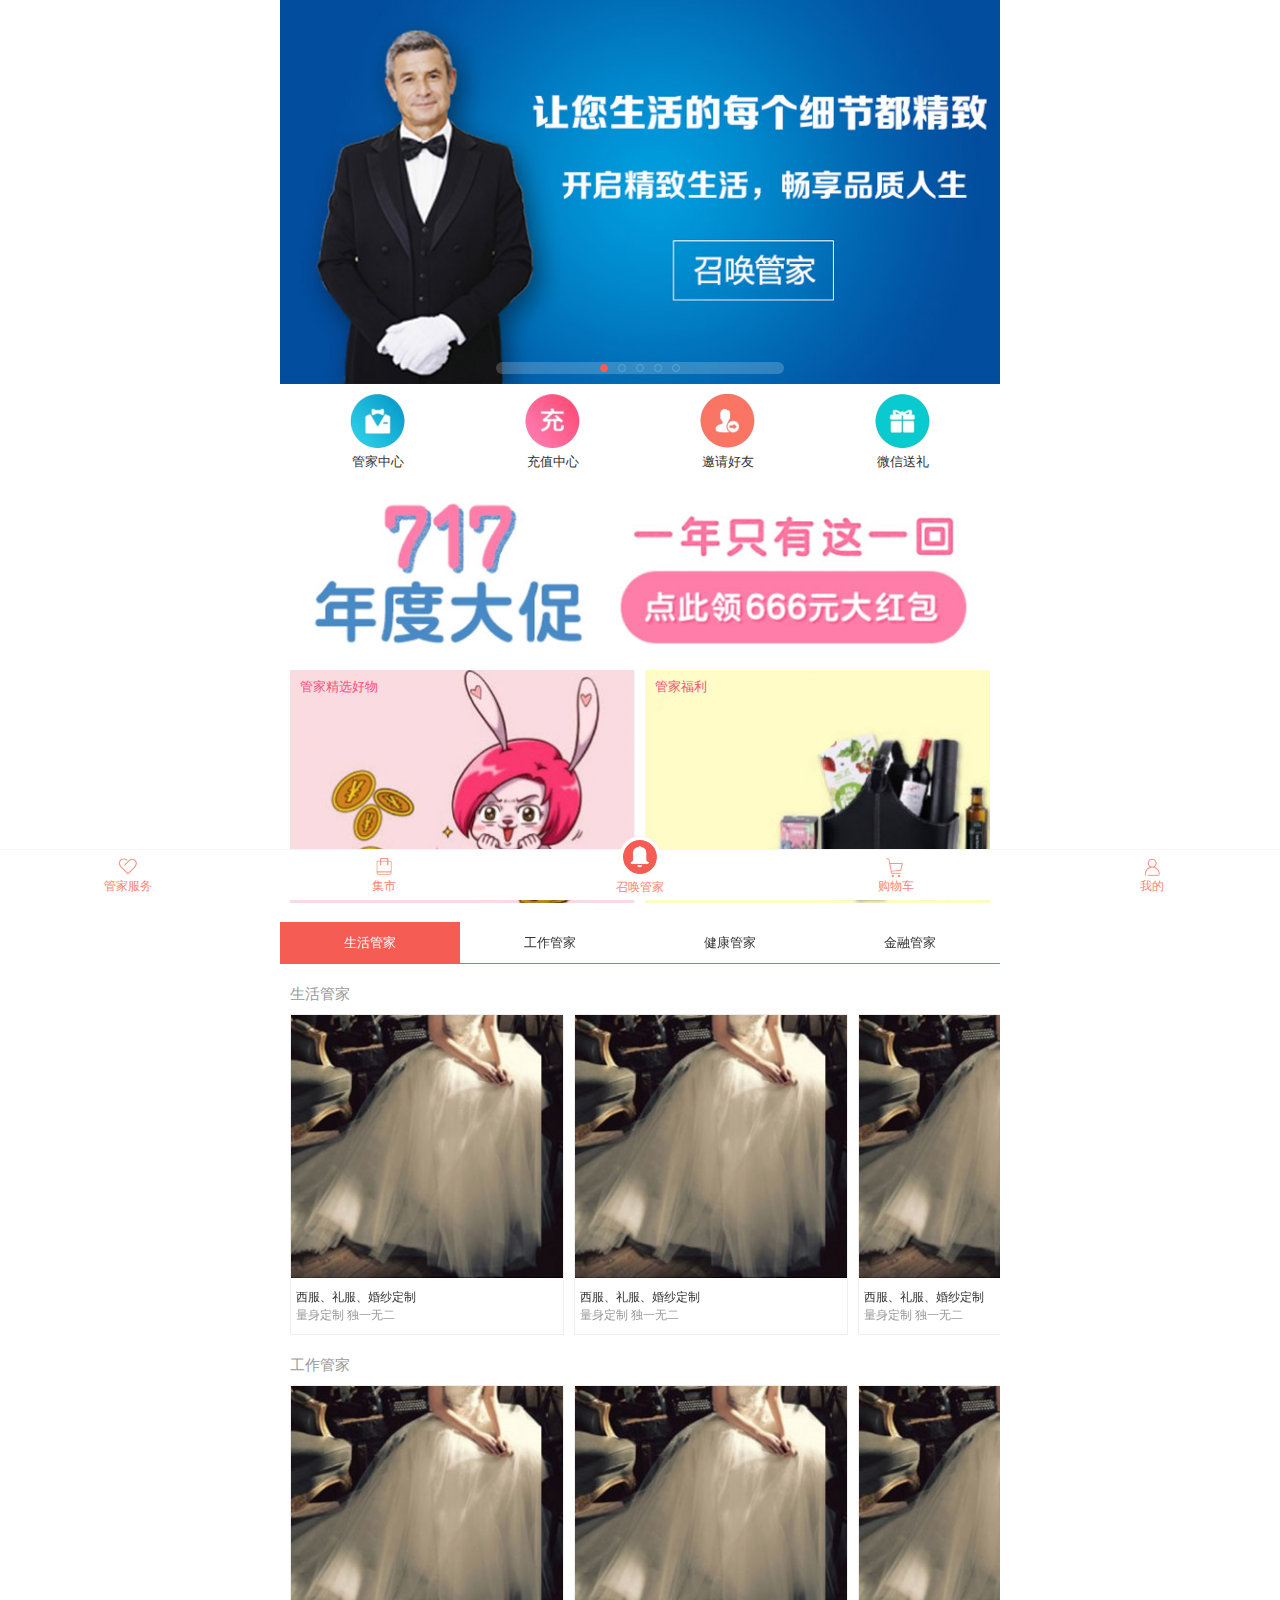
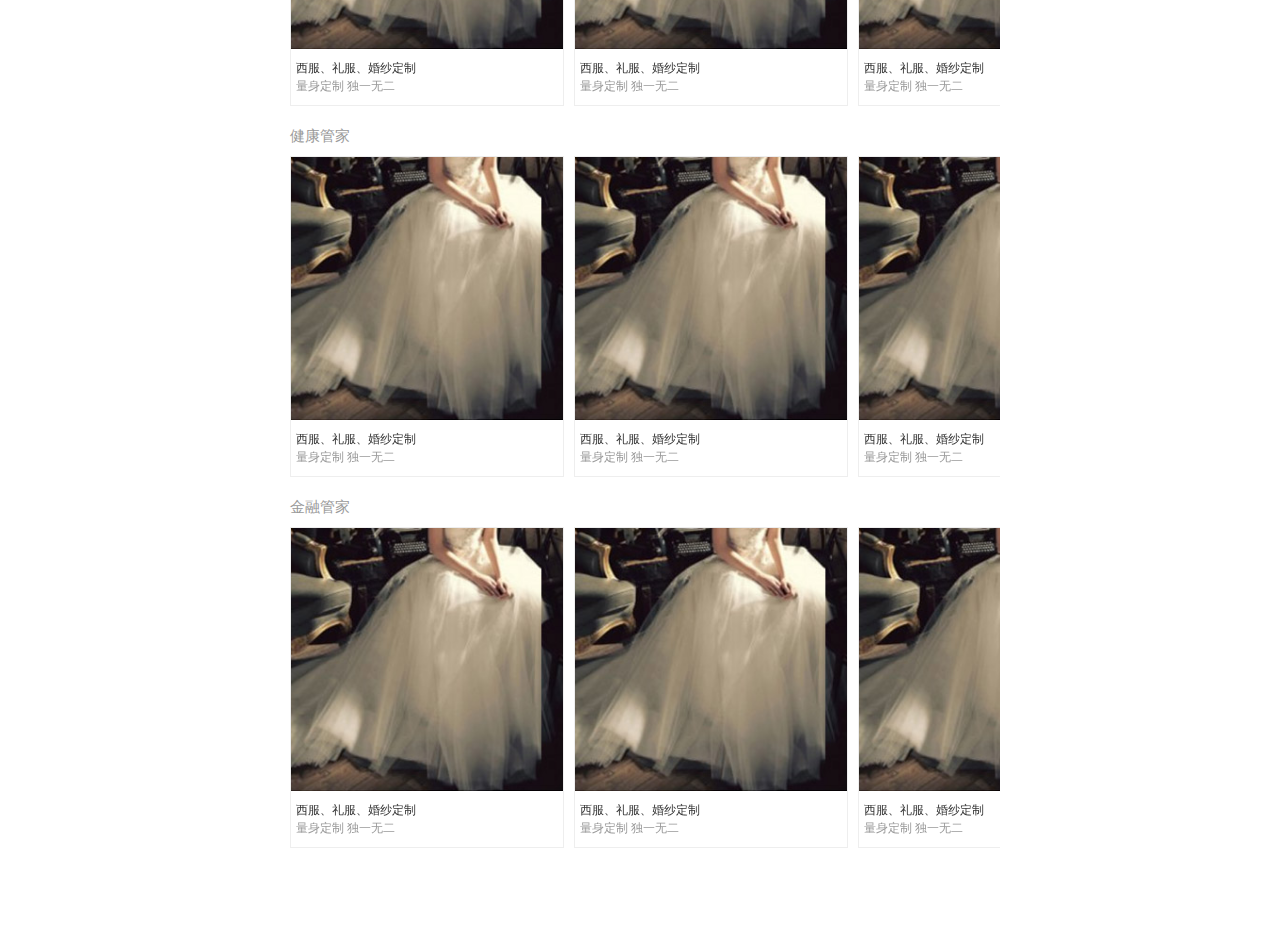
<file: index.html>
<!DOCTYPE html>
<html lang="en">

<head>
    <meta charset="UTF-8">
    <meta name="viewport" content="width=device-width, user-scalable=no, initial-scale=1.0, maximum-scale=1.0, minimum-scale=1.0">
    <title>首页</title>
    <link rel="stylesheet" href="css/swiper.min.css">
    <link rel="stylesheet" href="css/common.css">
    <link rel="stylesheet" href="css/index.css">
</head>

<body>
    <div class="container">
        <div class="swiper-container i-banner">
            <div class="swiper-wrapper">
                <div class="swiper-slide"><a href=""><img src="images/img01.jpg" width="100%" alt=""></a></div>
                <div class="swiper-slide"><a href=""><img src="images/img01.jpg" width="100%" alt=""></a></div>
                <div class="swiper-slide"><a href=""><img src="images/img01.jpg" width="100%" alt=""></a></div>
                <div class="swiper-slide"><a href=""><img src="images/img01.jpg" width="100%" alt=""></a></div>
                <div class="swiper-slide"><a href=""><img src="images/img01.jpg" width="100%" alt=""></a></div>
            </div>
            <!-- Add Pagination -->
            <div class="swiper-pagination"></div>
        </div>
        <div class="i-qEnter">
            <ul>
                <li><a href=""><i class="icon"></i><i class="t">管家中心</i></a></li>
                <li><a href=""><i class="icon"></i><i class="t">充值中心</i></a></li>
                <li><a href=""><i class="icon"></i><i class="t">邀请好友</i></a></li>
                <li><a href=""><i class="icon"></i><i class="t">微信送礼</i></a></li>
            </ul>
        </div>
        <div class="i-linkBan"><a href=""><img src="images/img02.jpg" width="100%" alt=""></a></div>
        <div class="i-linkGoods">
            <ul>
                <li><a href=""><img src="images/img03.jpg" width="100%" alt=""><span class="t">管家精选好物</span></a></li>
                <li><a href=""><img src="images/img04.jpg" width="100%" alt=""><span class="t">管家福利</span></a></li>
            </ul>
        </div>
        <div class="i-tabList">
            <div class="swiper-container tab">
                <div class="swiper-wrapper">
                    <div class="swiper-slide active"><a href="">生活管家</a></div>
                    <div class="swiper-slide"><a href="">工作管家</a></div>
                    <div class="swiper-slide"><a href="">健康管家</a></div>
                    <div class="swiper-slide"><a href="">金融管家</a></div>
                </div>
                <!-- Add Pagination -->
                <!-- <div class="swiper-pagination"></div> -->
            </div>
            <h3>生活管家</h3>
            <div class="swiper-container sh-swiper base">
                <div class="swiper-wrapper">
                    <div class="swiper-slide"><a href=""><img src="images/img05.jpg" width="100%" alt=""><h4>西服、礼服、婚纱定制</h4><p>量身定制 独一无二</p></a></div>
                    <div class="swiper-slide"><a href=""><img src="images/img05.jpg" width="100%" alt=""><h4>西服、礼服、婚纱定制</h4><p>量身定制 独一无二</p></a></div>
                    <div class="swiper-slide"><a href=""><img src="images/img05.jpg" width="100%" alt=""><h4>西服、礼服、婚纱定制</h4><p>量身定制 独一无二</p></a></div>
                    <div class="swiper-slide"><a href=""><img src="images/img05.jpg" width="100%" alt=""><h4>西服、礼服、婚纱定制</h4><p>量身定制 独一无二</p></a></div>
                    <div class="swiper-slide"><a href=""><img src="images/img05.jpg" width="100%" alt=""><h4>西服、礼服、婚纱定制</h4><p>量身定制 独一无二</p></a></div>
                </div>
                <!-- Add Pagination -->
                <!-- <div class="swiper-pagination"></div> -->
            </div>

            <h3>工作管家</h3>
            <div class="swiper-container gz-swiper base">
                <div class="swiper-wrapper">
                    <div class="swiper-slide"><a href=""><img src="images/img05.jpg" width="100%" alt=""><h4>西服、礼服、婚纱定制</h4><p>量身定制 独一无二</p></a></div>
                    <div class="swiper-slide"><a href=""><img src="images/img05.jpg" width="100%" alt=""><h4>西服、礼服、婚纱定制</h4><p>量身定制 独一无二</p></a></div>
                    <div class="swiper-slide"><a href=""><img src="images/img05.jpg" width="100%" alt=""><h4>西服、礼服、婚纱定制</h4><p>量身定制 独一无二</p></a></div>
                    <div class="swiper-slide"><a href=""><img src="images/img05.jpg" width="100%" alt=""><h4>西服、礼服、婚纱定制</h4><p>量身定制 独一无二</p></a></div>
                    <div class="swiper-slide"><a href=""><img src="images/img05.jpg" width="100%" alt=""><h4>西服、礼服、婚纱定制</h4><p>量身定制 独一无二</p></a></div>
                </div>
                <!-- Add Pagination -->
                <!-- <div class="swiper-pagination"></div> -->
            </div>

            <h3>健康管家</h3>
            <div class="swiper-container jk-swiper base">
                <div class="swiper-wrapper">
                    <div class="swiper-slide"><a href=""><img src="images/img05.jpg" width="100%" alt=""><h4>西服、礼服、婚纱定制</h4><p>量身定制 独一无二</p></a></div>
                    <div class="swiper-slide"><a href=""><img src="images/img05.jpg" width="100%" alt=""><h4>西服、礼服、婚纱定制</h4><p>量身定制 独一无二</p></a></div>
                    <div class="swiper-slide"><a href=""><img src="images/img05.jpg" width="100%" alt=""><h4>西服、礼服、婚纱定制</h4><p>量身定制 独一无二</p></a></div>
                    <div class="swiper-slide"><a href=""><img src="images/img05.jpg" width="100%" alt=""><h4>西服、礼服、婚纱定制</h4><p>量身定制 独一无二</p></a></div>
                    <div class="swiper-slide"><a href=""><img src="images/img05.jpg" width="100%" alt=""><h4>西服、礼服、婚纱定制</h4><p>量身定制 独一无二</p></a></div>
                </div>
                <!-- Add Pagination -->
                <!-- <div class="swiper-pagination"></div> -->
            </div>

            <h3>金融管家</h3>
            <div class="swiper-container jr-swiper base">
                <div class="swiper-wrapper">
                    <div class="swiper-slide"><a href=""><img src="images/img05.jpg" width="100%" alt=""><h4>西服、礼服、婚纱定制</h4><p>量身定制 独一无二</p></a></div>
                    <div class="swiper-slide"><a href=""><img src="images/img05.jpg" width="100%" alt=""><h4>西服、礼服、婚纱定制</h4><p>量身定制 独一无二</p></a></div>
                    <div class="swiper-slide"><a href=""><img src="images/img05.jpg" width="100%" alt=""><h4>西服、礼服、婚纱定制</h4><p>量身定制 独一无二</p></a></div>
                    <div class="swiper-slide"><a href=""><img src="images/img05.jpg" width="100%" alt=""><h4>西服、礼服、婚纱定制</h4><p>量身定制 独一无二</p></a></div>
                    <div class="swiper-slide"><a href=""><img src="images/img05.jpg" width="100%" alt=""><h4>西服、礼服、婚纱定制</h4><p>量身定制 独一无二</p></a></div>
                </div>
                <!-- Add Pagination -->
                <!-- <div class="swiper-pagination"></div> -->
            </div>





        </div>
        <div class="main-nav">
            <ul>
                <li class="active"><a href=""><span class="icon"></span><span class="text">管家服务</span></a></li>
                <li class="active"><a href=""><span class="icon"></span><span class="text">集市</span></a></li>
                <li class="calling active"><a href=""><span class="icon"><i></i></span><span class="text">召唤管家</span></a></li>
                <li class="active"><a href=""><span class="icon"></span><span class="text">购物车</span></a></li>
                <li class="active"><a href=""><span class="icon"></span><span class="text">我的</span></a></li>
            </ul>
        </div>
    </div>
    <script type="text/javascript" src="js/jquery-1.11.2.min.js"></script>
    <script type="text/javascript" src="js/swiper.min.js"></script>
    <script type="text/javascript" src="js/index.js"></script>
</body>

</html>
</file>
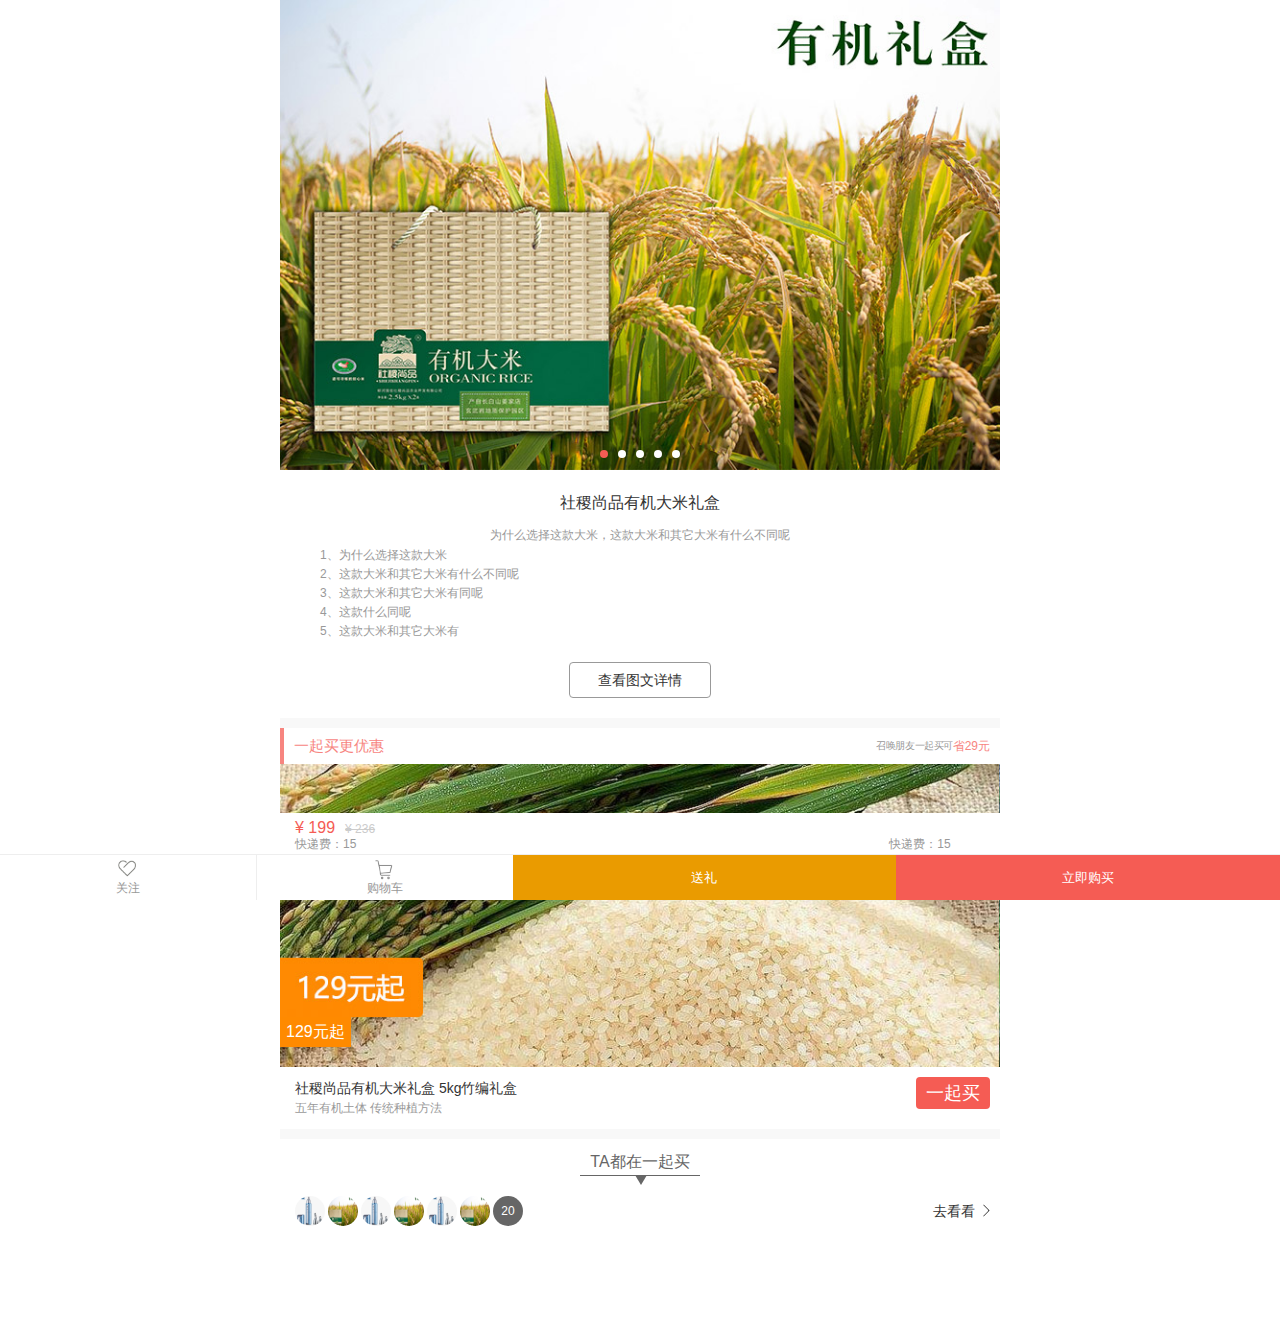
<file: detail.html>
<!DOCTYPE html>
<html lang="en">

<head>
    <meta charset="UTF-8">
    <meta name="viewport" content="width=device-width, user-scalable=no, initial-scale=1.0, maximum-scale=1.0, minimum-scale=1.0">
    <title>详情</title>
    <link rel="stylesheet" href="css/swiper.min.css">
    <link rel="stylesheet" href="css/common.css">
    <link rel="stylesheet" href="css/shop.css">
</head>

<body>
    <div class="container">
        <div class="swiper-container detail-banner">
            <div class="swiper-wrapper">
                <div class="swiper-slide"><a href=""><img src="images/img08.jpg" width="100%" alt=""></a></div>
                <div class="swiper-slide"><a href=""><img src="images/img08.jpg" width="100%" alt=""></a></div>
                <div class="swiper-slide"><a href=""><img src="images/img08.jpg" width="100%" alt=""></a></div>
                <div class="swiper-slide"><a href=""><img src="images/img08.jpg" width="100%" alt=""></a></div>
                <div class="swiper-slide"><a href=""><img src="images/img08.jpg" width="100%" alt=""></a></div>
            </div>
            <!-- Add Pagination -->
            <div class="swiper-pagination"></div>
        </div>
        <div class="detail-baseInfo">
            <h3>社稷尚品有机大米礼盒</h3>
            <p class="tc">为什么选择这款大米，这款大米和其它大米有什么不同呢</p>
            <p>1、为什么选择这款大米</p>
            <p>2、这款大米和其它大米有什么不同呢</p>
            <p>3、这款大米和其它大米有同呢</p>
            <p>4、这款什么同呢</p>
            <p>5、这款大米和其它大米有</p>
            <a href="" class="btn-more">查看图文详情</a>
        </div>
        <div class="detail-recommend">
            <h3><span class="right"><i>召唤朋友一起买可</i><i>省29元</i></span><span class="t">一起买更优惠</span></h3>
            <a href="">
                <span class="img"><img src="images/img09.jpg" width="100%" alt=""><i class="price">129元起</i></span>
                <span class="btn">一起买</span>
                <h4>社稷尚品有机大米礼盒 5kg竹编礼盒</h4>
                <p>五年有机土体 传统种植方法</p>
                
            </a>

        </div>
        <div class="detail-other">
            <h3><span>TA都在一起买</span></h3>
            <p class="img">
            <img src="images/img07.jpg" width="30" height="30" alt="">
            <img src="images/img08.jpg" width="30" height="30" alt="">
            <img src="images/img07.jpg" width="30" height="30" alt="">
            <img src="images/img08.jpg" width="30" height="30" alt="">
            <img src="images/img07.jpg" width="30" height="30" alt="">
            <img src="images/img08.jpg" width="30" height="30" alt="">
            <span class="num">20</span>
            <a href="">去看看<i class="icon-next"></i></a>
            </p>
        </div>
        <div class="detail-price">
            <ul>
                <li>
                    <p class="price"><span>¥ 199</span><del>¥ 236</del></p>
                    <p class="sm">快递费：15</p>
                </li>
                <li><p class="sm xl">快递费：15</p></li>
                <li>
                    <div class="btn-addCart">
                        <i class="icon"></i>
                        <p class="sm">加入购物车</p>
                    </div>
                    
                </li>
            </ul>
        </div>
        <div class="bottom-menu">
            <ul>
                <li>
                    <span class="btn-focus">
                    <i class="icon"></i>关注</span>
                </li>
                <li>
                    <span class="btn-cart">
                    <i class="icon"></i> 购物车 </span>
                </li>
                <li>
                    <span class="btn-sl"> 送礼 </span>
                </li>
                <li>
                    <span class="btn-buy">立即购买</span>
                </li>
            </ul>
        </div>
    </div>
    <script type="text/javascript" src="js/jquery-1.11.2.min.js"></script>
    <script type="text/javascript" src="js/swiper.min.js"></script>
    <script type="text/javascript" src="js/detail.js"></script>
</body>

</html>
</file>
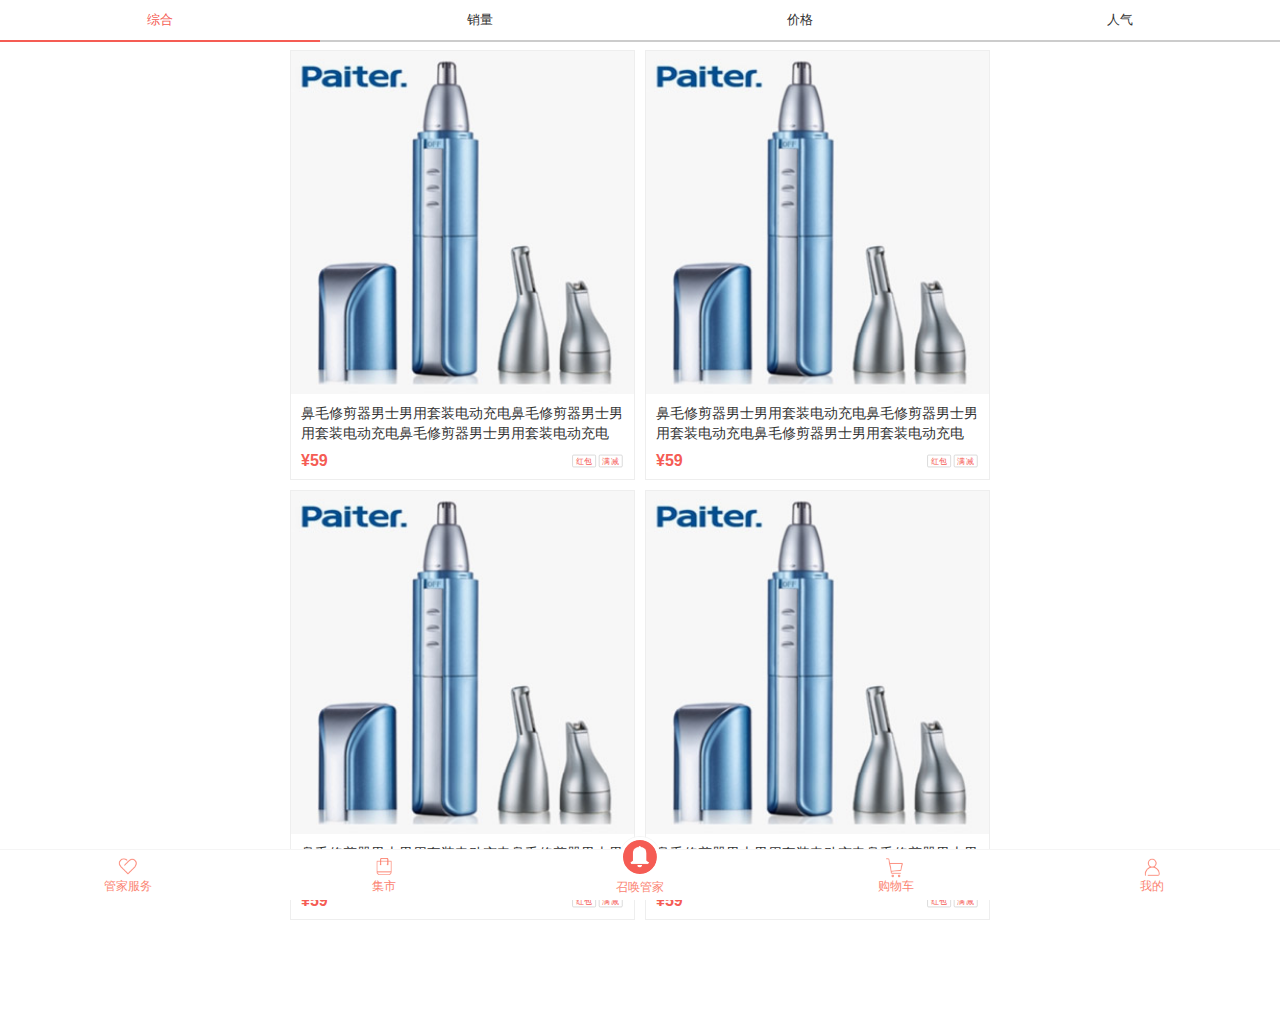
<file: list.html>
<!DOCTYPE html>
<html lang="en">

<head>
    <meta charset="UTF-8">
    <meta name="viewport" content="width=device-width, user-scalable=no, initial-scale=1.0, maximum-scale=1.0, minimum-scale=1.0">
    <title>商品列表</title>
    <link rel="stylesheet" href="css/swiper.min.css">
    <link rel="stylesheet" href="css/common.css">
    <link rel="stylesheet" href="css/shop.css">
</head>

<body>
    <div class="container container-fixed">
        <div class=" s-listTab">
            <ul>
                <li class=" active"><a href="">综合</a></li>
                <li class=""><a href="">销量</a></li>
                <li class=""><a href="">价格</a></li>
                <li class=""><a href="">人气</a></li>
            </ul>
        </div>
        <div class="s-listAll">
            <ul class="clearFix">
                <li>
                    <a href=""><img src="images/img07.jpg" width="100%" alt="">
                            <h4>鼻毛修剪器男士男用套装电动充电鼻毛修剪器男士男用套装电动充电鼻毛修剪器男士男用套装电动充电</h4>
                            <p class="price">¥59</p>
                            <p class="tag"><i>红包</i><i>满减</i></p>
                        </a>
                </li>
                <li>
                    <a href=""><img src="images/img07.jpg" width="100%" alt="">
                            <h4>鼻毛修剪器男士男用套装电动充电鼻毛修剪器男士男用套装电动充电鼻毛修剪器男士男用套装电动充电</h4>
                            <p class="price">¥59</p>
                            <p class="tag"><i>红包</i><i>满减</i></p>
                        </a>
                </li>
                <li>
                    <a href=""><img src="images/img07.jpg" width="100%" alt="">
                            <h4>鼻毛修剪器男士男用套装电动充电鼻毛修剪器男士男用套装电动充电鼻毛修剪器男士男用套装电动充电</h4>
                            <p class="price">¥59</p>
                            <p class="tag"><i>红包</i><i>满减</i></p>
                        </a>
                </li>
                <li>
                    <a href=""><img src="images/img07.jpg" width="100%" alt="">
                            <h4>鼻毛修剪器男士男用套装电动充电鼻毛修剪器男士男用套装电动充电鼻毛修剪器男士男用套装电动充电</h4>
                            <p class="price">¥59</p>
                            <p class="tag"><i>红包</i><i>满减</i></p>
                        </a>
                </li>
            </ul>
        </div>
        <div class="main-nav">
            <ul>
                <li class="active"><a href=""><span class="icon"></span><span class="text">管家服务</span></a></li>
                <li class="active"><a href=""><span class="icon"></span><span class="text">集市</span></a></li>
                <li class="calling active"><a href=""><span class="icon"><i></i></span><span class="text">召唤管家</span></a></li>
                <li class="active"><a href=""><span class="icon"></span><span class="text">购物车</span></a></li>
                <li class="active"><a href=""><span class="icon"></span><span class="text">我的</span></a></li>
            </ul>
        </div>
    </div>
    <script type="text/javascript" src="js/jquery-1.11.2.min.js"></script>
    <script type="text/javascript" src="js/swiper.min.js"></script>
    <script type="text/javascript" src="js/shop.js"></script>
</body>

</html>
</file>
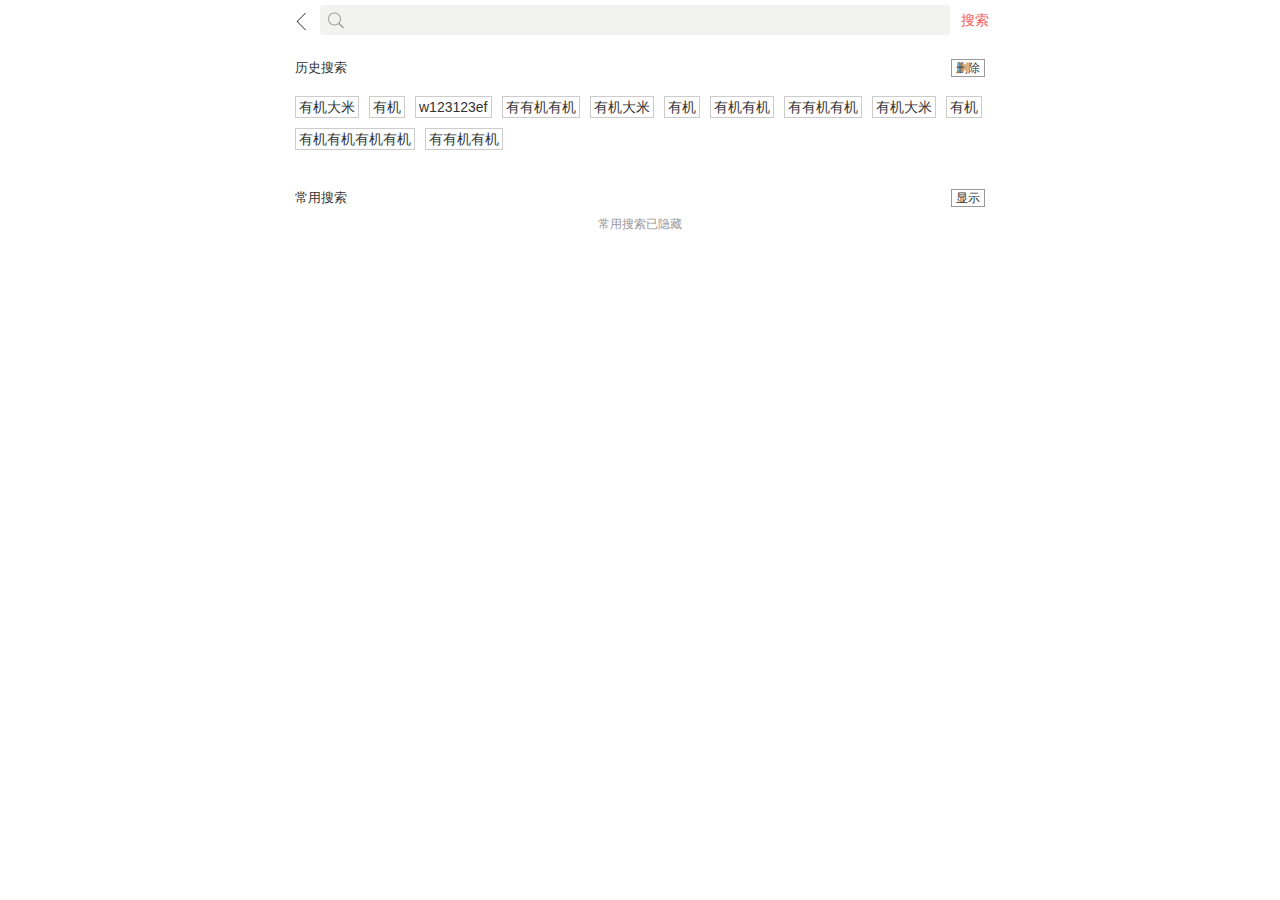
<file: search.html>
<!DOCTYPE html>
<html lang="en">

<head>
    <meta charset="UTF-8">
    <meta name="viewport" content="width=device-width, user-scalable=no, initial-scale=1.0, maximum-scale=1.0, minimum-scale=1.0">
    <title>商城</title>
    <link rel="stylesheet" href="css/swiper.min.css">
    <link rel="stylesheet" href="css/common.css">
    <link rel="stylesheet" href="css/shop.css">
</head>

<body>
    <div class="container">
        <div class="search-header">
            <a href="" class="btn-return icon-back"></a>
            <form action="">
                <i class="icon"></i>
                <input type="search" name="" id="">
                <input type="submit" value="搜索">
            </form>
        </div>
        <div class="search-history">
            <h3>历史搜索</h3>
            <span class="btn-del">删除</span>
            <ul class="list">
                <li>有机大米</li>
                <li>有机</li>
                <li>w123123ef</li>
                <li>有有机有机</li>
                <li>有机大米</li>
                <li>有机</li>
                <li>有机有机</li>
                <li>有有机有机</li>
                <li>有机大米</li>
                <li>有机</li>
                <li>有机有机有机有机</li>
                <li>有有机有机</li>
            </ul>
            <p class="tip">暂无搜索历史</p>
        </div>
        <div class="search-recommend">
            <h3>常用搜索</h3>
            <span class="btn-ctrl hide">显示</span>
            <ul class="list">
                <li>有机大米</li>
                <li>有机</li>
                <li>w123123ef</li>
                <li>有有机有机</li>
                <li>有机大米</li>
                <li>有机</li>
                <li>有机有机</li>
                <li>有有机有机</li>
                <li>有机大米</li>
                <li>有机</li>
                <li>有机有机有机有机</li>
                <li>有有机有机</li>
            </ul>
            <p class="tip">常用搜索已隐藏</p>
        </div>
    </div>
    <script type="text/javascript" src="js/jquery-1.11.2.min.js"></script>
    <script type="text/javascript" src="js/swiper.min.js"></script>
    <script type="text/javascript" src="js/search.js"></script>
</body>

</html>
</file>
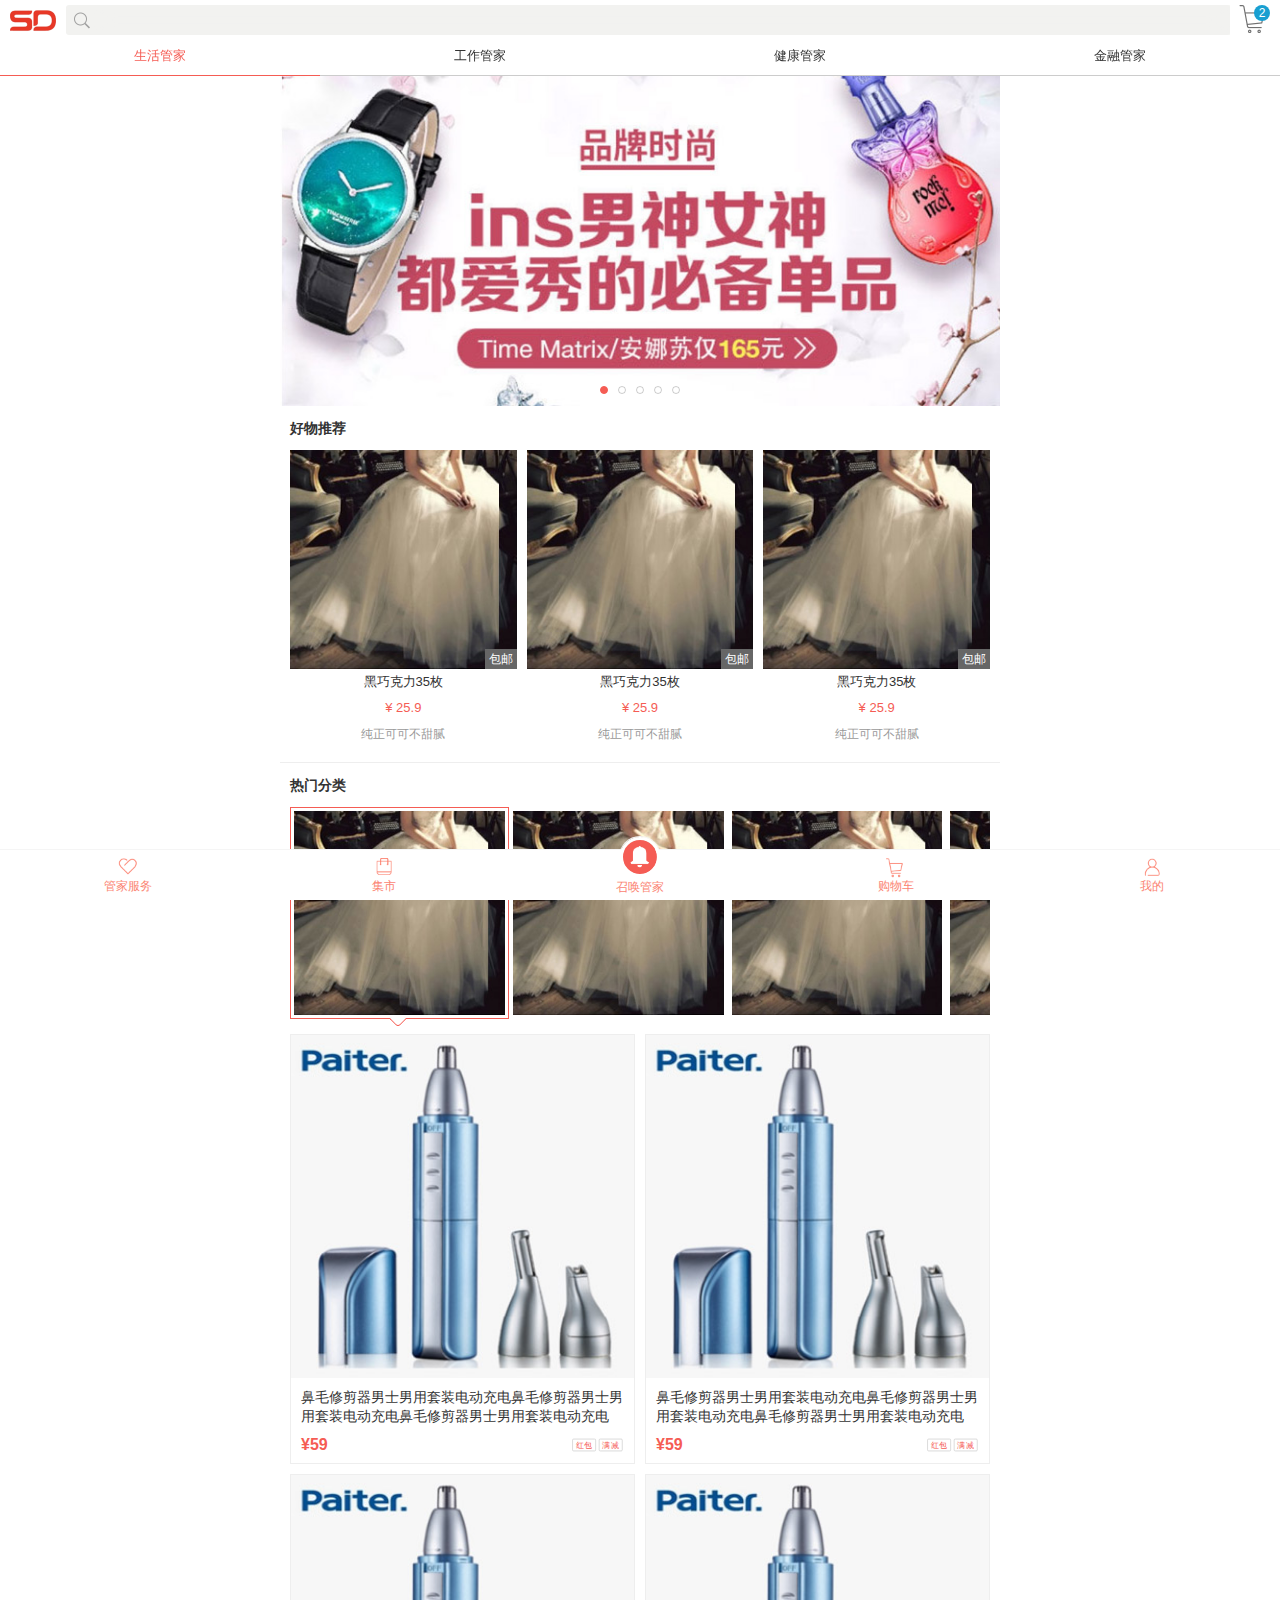
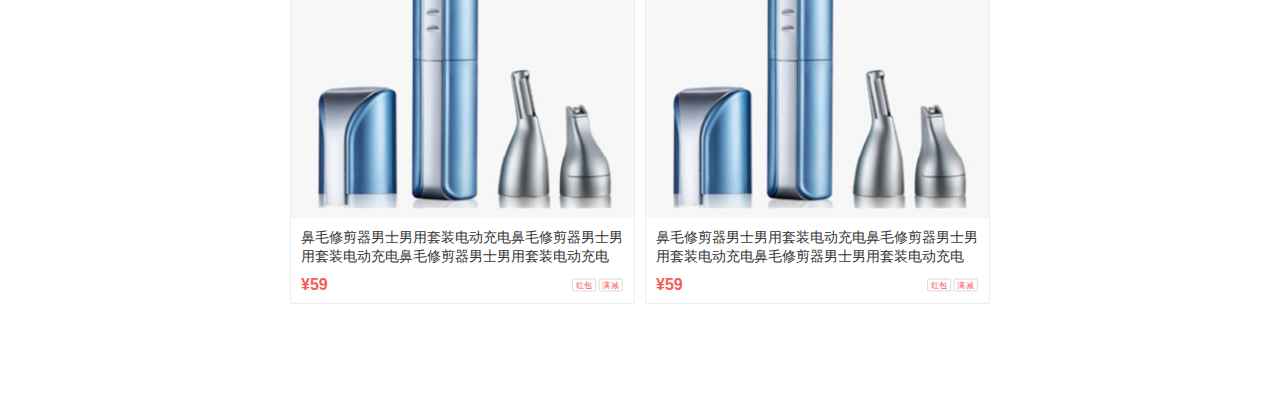
<file: shop.html>
<!DOCTYPE html>
<html lang="en">

<head>
    <meta charset="UTF-8">
    <meta name="viewport" content="width=device-width, user-scalable=no, initial-scale=1.0, maximum-scale=1.0, minimum-scale=1.0">
    <title>商城</title>
    <link rel="stylesheet" href="css/swiper.min.css">
    <link rel="stylesheet" href="css/common.css">
    <link rel="stylesheet" href="css/shop.css">
</head>

<body>
    <div class="container container-shop">
        <div class="header-search">
            <a href="" class="cart"><i class="num">2</i></a>
            <a href="" class="logo"></a>
            <form action="">
                <i class="icon"></i>
                <input type="search" disabled="disabled" name="" id="">
            </form>

        </div>
        <div class="swiper-container shop-tab">
            <div class="swiper-wrapper">
                <div class="swiper-slide active"><a href="">生活管家</a></div>
                <div class="swiper-slide"><a href="">工作管家</a></div>
                <div class="swiper-slide"><a href="">健康管家</a></div>
                <div class="swiper-slide"><a href="">金融管家</a></div>
            </div>
            <!-- Add Pagination -->
            <!-- <div class="swiper-pagination"></div> -->
        </div>
        <div class="swiper-container shop-banner">
            <div class="swiper-wrapper">
                <div class="swiper-slide"><a href=""><img src="images/img06.jpg" width="100%" alt=""></a></div>
                <div class="swiper-slide"><a href=""><img src="images/img06.jpg" width="100%" alt=""></a></div>
                <div class="swiper-slide"><a href=""><img src="images/img06.jpg" width="100%" alt=""></a></div>
                <div class="swiper-slide"><a href=""><img src="images/img06.jpg" width="100%" alt=""></a></div>
                <div class="swiper-slide"><a href=""><img src="images/img06.jpg" width="100%" alt=""></a></div>
            </div>
            <!-- Add Pagination -->
            <div class="swiper-pagination"></div>
        </div>
        <div class="shop-goodRmd">
            <h3 class="shop-title">好物推荐</h3>
            <ul>
                <li><a href="">
                <span class="img"><img src="images/img05.jpg" width="100%" alt=""><i class="tag">包邮</i></span>
                <h4>黑巧克力35枚</h4><p class="price">¥ 25.9</p><p class="des">纯正可可不甜腻</p></a></li>
                <li><a href="">
                <span class="img"><img src="images/img05.jpg" width="100%" alt=""><i class="tag">包邮</i></span>
                <h4>黑巧克力35枚</h4><p class="price">¥ 25.9</p><p class="des">纯正可可不甜腻</p></a></li>
                <li><a href="">
                <span class="img"><img src="images/img05.jpg" width="100%" alt=""><i class="tag">包邮</i></span>
                <h4>黑巧克力35枚</h4><p class="price">¥ 25.9</p><p class="des">纯正可可不甜腻</p></a></li>
            </ul>
        </div>
        <div class="shop-typeList">
            <h3 class="shop-title">热门分类</h3>
            <div class="swiper-container tab">
                <div class="swiper-wrapper">
                    <div class="swiper-slide active"><a href=""><img src="images/img05.jpg" width="100%" alt=""></a></div>
                    <div class="swiper-slide"><a href=""><img src="images/img05.jpg" width="100%" alt=""></a></div>
                    <div class="swiper-slide"><a href=""><img src="images/img05.jpg" width="100%" alt=""></a></div>
                    <div class="swiper-slide"><a href=""><img src="images/img05.jpg" width="100%" alt=""></a></div>
                    <div class="swiper-slide"><a href=""><img src="images/img05.jpg" width="100%" alt=""></a></div>
                </div>
                <!-- Add Pagination -->
                <!-- <div class="swiper-pagination"></div> -->
            </div>
            <div class="list">
                <ul class="clearFix">
                    <li>
                        <a href=""><img src="images/img07.jpg" width="100%" alt="">
                            <h4>鼻毛修剪器男士男用套装电动充电鼻毛修剪器男士男用套装电动充电鼻毛修剪器男士男用套装电动充电</h4>
                            <p class="price">¥59</p>
                            <p class="tag"><i>红包</i><i>满减</i></p>
                        </a>
                    </li>
                    <li>
                        <a href=""><img src="images/img07.jpg" width="100%" alt="">
                            <h4>鼻毛修剪器男士男用套装电动充电鼻毛修剪器男士男用套装电动充电鼻毛修剪器男士男用套装电动充电</h4>
                            <p class="price">¥59</p>
                            <p class="tag"><i>红包</i><i>满减</i></p>
                        </a>
                    </li>
                    <li>
                        <a href=""><img src="images/img07.jpg" width="100%" alt="">
                            <h4>鼻毛修剪器男士男用套装电动充电鼻毛修剪器男士男用套装电动充电鼻毛修剪器男士男用套装电动充电</h4>
                            <p class="price">¥59</p>
                            <p class="tag"><i>红包</i><i>满减</i></p>
                        </a>
                    </li>
                    <li>
                        <a href=""><img src="images/img07.jpg" width="100%" alt="">
                            <h4>鼻毛修剪器男士男用套装电动充电鼻毛修剪器男士男用套装电动充电鼻毛修剪器男士男用套装电动充电</h4>
                            <p class="price">¥59</p>
                            <p class="tag"><i>红包</i><i>满减</i></p>
                        </a>
                    </li>
                </ul>
            </div>
        </div>
        <div class="main-nav">
            <ul>
                <li class="active"><a href=""><span class="icon"></span><span class="text">管家服务</span></a></li>
                <li class="active"><a href=""><span class="icon"></span><span class="text">集市</span></a></li>
                <li class="calling active"><a href=""><span class="icon"><i></i></span><span class="text">召唤管家</span></a></li>
                <li class="active"><a href=""><span class="icon"></span><span class="text">购物车</span></a></li>
                <li class="active"><a href=""><span class="icon"></span><span class="text">我的</span></a></li>
            </ul>
        </div>
    </div>
    <script type="text/javascript" src="js/jquery-1.11.2.min.js"></script>
    <script type="text/javascript" src="js/swiper.min.js"></script>
    <script type="text/javascript" src="js/shop.js"></script>
</body>

</html>
</file>
<file: css/shop.css>
.container-shop{padding-top: 76px;}
.container-shop .header-search{background: #fff;position: fixed;z-index: 10;top: 0;left: 0;right: 0;}
.container-shop .shop-tab{background: #fff;position: fixed;z-index: 10;top: 36px;left: 0;right: 0;}

.shop-banner img{display: block;}
.shop-banner .swiper-pagination{line-height: 0;padding: 2px 0;}
.shop-banner .swiper-pagination-bullet{background: none;border: 1px solid #000;width: 8px;height: 8px;-webkit-box-sizing: border-box; -moz-box-sizing: border-box; box-sizing: border-box;}
.shop-banner .swiper-pagination-bullet-active{background: #f55c54;border-color: #f55c54;}

.shop-tab{text-align: center;height: 40px;}
.shop-tab .swiper-wrapper{border-bottom: 1px solid #ccc;height: 39px;}
.shop-tab .swiper-slide{height: 39px;}
.shop-tab .swiper-slide a{display: block;line-height: 39px;}
.shop-tab .swiper-slide.active{border-bottom:1px solid #f55c54;}
.shop-tab .swiper-slide.active a{color: #f55c54;}

.shop-title{font-size: 14px;line-height:1em;padding: 15px 0;}
.shop-goodRmd{padding: 0 10px 15px;border-bottom: 1px solid #eee;}
.shop-goodRmd ul{margin: 0 -5px;display: -webkit-flex; display: -moz-flex; display: -ms-flex; display: -o-flex; display: flex;}
.shop-goodRmd li{-webkit-flex:1;flex:1;text-align: center;}
.shop-goodRmd li a{display: block;padding:0 5px;}
.shop-goodRmd li h4{font-size: 13px;font-weight: normal;overflow: hidden;white-space: nowrap;-ms-text-overflow: ellipsis; text-overflow: ellipsis;}
.shop-goodRmd li .price{color: #f55c54;}
.shop-goodRmd li .des{font-size: 12px;color: #999;overflow: hidden;white-space: nowrap;-ms-text-overflow: ellipsis; text-overflow: ellipsis;}
.shop-goodRmd li .img{display: block;position: relative;}
.shop-goodRmd li img{display: block;}
.shop-goodRmd li .tag{position: absolute;right: 0;bottom: 0;font-size: 12px;line-height: 1em;color: #fff;background: #666;padding: 4px;font-style: normal}

.shop-typeList{padding: 0 10px;}
.shop-typeList .tab{padding-bottom: 10px;}
.shop-typeList .tab .swiper-slide img{display: block;position: relative;z-index: 2;}
.shop-typeList .tab .swiper-slide a{display: block;padding: 3px;border: 1px solid #fff;-webkit-box-sizing: border-box; -moz-box-sizing: border-box; box-sizing: border-box;}
.shop-typeList .tab .swiper-slide a:after{content: '';position: absolute;z-index: 1;left: 50%;bottom: 0;margin: 0 0 -6px -7px;width: 12px;height: 12px;border-radius: 4px;border-bottom-left-radius: 0;border-top-right-radius: 0;border: 1px solid #fff;border-left: none;border-top: none;background: #fff;-webkit-transform: rotate(45deg); -ms-transform: rotate(45deg); -o-transform: rotate(45deg); transform: rotate(45deg);-webkit-box-sizing: border-box; -moz-box-sizing: border-box; box-sizing: border-box;}
.shop-typeList .tab .swiper-slide.active a,
.shop-typeList .tab .swiper-slide.active a:after {border-color: #f55c54;}

.shop-typeList .list ul{margin: 0 -5px;}
.shop-typeList .list li{width: 50%;float: left;padding: 5px;-webkit-box-sizing: border-box; -moz-box-sizing: border-box; box-sizing: border-box;}
.shop-typeList .list li a{display: block;border: 1px solid #eee;padding-bottom: 10px;}
.shop-typeList .list li img{display: block;margin-bottom: 10px;}
.shop-typeList .list li h4{margin-bottom: 10px;font-size: 14px;font-weight: normal;padding:0 10px;line-height: 1.4em;overflow: hidden;text-overflow: ellipsis;display: -webkit-box;-webkit-line-clamp: 2;-webkit-box-orient: vertical}
.shop-typeList .list li .price{padding: 0 10px;color: #f55c54;font-weight: bold;font-size: 16px;line-height: 1em;}
.shop-typeList .list li .tag{font-size: 12px;line-height: 1em;float: right;margin-top: -17px;-webkit-transform: scale(.7); -ms-transform: scale(.7); -o-transform: scale(.7); transform: scale(.7);}
.shop-typeList .list li .tag i{font-style: normal;display: inline-block;margin-left: 4px;vertical-align: middle;border: 1px solid #ccc;color: #f55c54;border-radius: 2px;padding:2px 4px;}

.s-listTab{position: fixed;background: #fff;z-index: 10;top: 0;left: 0;right: 0;text-align: center;border-bottom: 2px solid #ccc;height: 40px;}
.s-listTab ul{display: -webkit-flex; display: -moz-flex; display: -ms-flex; display: -o-flex; display: flex;}
.s-listTab li{-webkit-flex:1;flex:1;}
.s-listTab li a{display: block;line-height: 40px;}
.s-listTab li.active{border-bottom:2px solid #f55c54;}
.s-listTab li.active a{color: #f55c54;}
.s-listAll{padding: 5px 10px 0;}
.s-listAll ul{margin: 0 -5px;}
.s-listAll li{width: 50%;float: left;padding: 5px;-webkit-box-sizing: border-box; -moz-box-sizing: border-box; box-sizing: border-box;}
.s-listAll li a{display: block;border: 1px solid #eee;padding-bottom: 10px;}
.s-listAll li img{display: block;margin-bottom: 10px;}
.s-listAll li h4{margin-bottom: 10px;font-size: 14px;font-weight: normal;padding:0 10px;line-height: 1.4em;overflow: hidden;text-overflow: ellipsis;display: -webkit-box;-webkit-line-clamp: 2;-webkit-box-orient: vertical}
.s-listAll li .price{padding: 0 10px;color: #f55c54;font-weight: bold;font-size: 16px;line-height: 1em;}
.s-listAll li .tag{font-size: 12px;line-height: 1em;float: right;margin-top: -17px;-webkit-transform: scale(.7); -ms-transform: scale(.7); -o-transform: scale(.7); transform: scale(.7);}
.s-listAll li .tag i{font-style: normal;display: inline-block;margin-left: 4px;vertical-align: middle;border: 1px solid #ccc;color: #f55c54;border-radius: 2px;padding:2px 4px;}

.search-history{padding: 0 15px;margin-bottom: 30px;}
.search-history h3{font-weight: normal;font-size: 13px;}
.search-history .btn-del{float: right;font-size: 12px;line-height: 1em;padding: 2px 4px;border: 1px solid #999;margin-top: -22px;}
.search-history .list{font-size: 0;line-height: 0;margin: 0 -5px;padding-top: 10px;}
.search-history .list li{display: inline-block;margin:5px;font-size: 12px;border: 1px solid #ccc;font-size: 14px;line-height: 1em;padding: 3px;}
.search-history .tip{display: none;font-size: 12px;color: #999;text-align: center;}


.search-recommend{padding: 0 15px;margin-bottom: 30px;}
.search-recommend h3{font-weight: normal;font-size: 13px;}
.search-recommend .btn-ctrl{float: right;font-size: 12px;line-height: 1em;padding: 2px 4px;border: 1px solid #999;margin-top: -22px;}
.search-recommend .list{display: none;font-size: 0;line-height: 0;margin: 0 -5px;padding-top: 10px;}
.search-recommend .list li{display: inline-block;margin:5px;font-size: 12px;border: 1px solid #ccc;font-size: 14px;line-height: 1em;padding: 3px;}
.search-recommend .tip{font-size: 12px;color: #999;text-align: center;}


.detail-banner img{display: block;}
.detail-banner .swiper-pagination{line-height: 0;width: 40%;left: 50%;margin-left: -20%;border-radius: 10px;padding: 2px 0;}
.detail-banner .swiper-pagination-bullet{background: #fff;opacity: 1;width: 8px;height: 8px;-webkit-box-sizing: border-box; -moz-box-sizing: border-box; box-sizing: border-box;}
.detail-banner .swiper-pagination-bullet-active{background: #f55c54;border-color: #f55c54;}
.detail-baseInfo{text-align: center;padding: 20px 40px;border-bottom: 10px solid #f8f8f8;}
.detail-baseInfo h3{font-size: 16px;font-weight: normal;margin-bottom: 10px;}
.detail-baseInfo p{font-size: 12px;color: #999;line-height: 1.6em;text-align: left;}
.detail-baseInfo .tc{text-align: center;}
.detail-baseInfo .btn-more{border: 1px solid #999;border-radius: 4px;font-size: 14px;line-height: 1em;padding: 10px;width: 120px;text-align: center;display: block;margin: 20px auto 0;}
.detail-recommend {border-bottom: 10px solid #f8f8f8;padding-bottom: 10px;}
.detail-recommend h3{font-weight: normal;font-style: normal;font-size: 15px;line-height: 36px;color: #f7857f;}
.detail-recommend h3 i{font-style: normal;}
.detail-recommend h3 .right{float: right;padding-right: 10px;color: #f7857f;font-size: 12px;}
.detail-recommend h3 .right i:first-child{-webkit-transform-origin: right center;
-moz-transform-origin: right center;
-ms-transform-origin: right center;
-o-transform-origin: right center;
transform-origin: right center;display: inline-block;color: #999;-webkit-transform: scale(.8);
-ms-transform: scale(.8);
-o-transform: scale(.8);
transform: scale(.8);}
.detail-recommend h3 .t{display: block;border-left: 4px solid #f7857f;padding-left: 10px;}
.detail-recommend .img img{display: block;}
.detail-recommend .img{position: relative;display: block;margin-bottom: 10px;}
.detail-recommend .price{position: absolute;left: 0;bottom:20px;white-space: nowrap;background: #ff8a00;color: #fff;font-style: normal;font-size: 16px;padding: 2px 6px;}
.detail-recommend h4{font-size: 14px;font-weight: normal;padding: 0 15px;line-height: 1.6em;}
.detail-recommend h4 + p{padding: 0 15px;font-size: 12px;color: #999;line-height: 1.6em;}
.detail-recommend .btn{background: #f55c54;color: #fff;border-radius: 4px;font-size: 18px;line-height: 1.8em;padding: 0 10px;float: right;margin-right: 10px;}
.detail-other {padding: 10px 15px;}
.detail-other h3{text-align: center;font-weight: normal;font-size: 16px;color: #666;margin-bottom: 20px;}
.detail-other h3 span{display: inline-block;border-bottom: 1px solid #666;position: relative;padding: 0 10px;}
.detail-other h3 span:after{content: '';position: absolute;left: 50%;bottom: 0;margin:0 0 -10px -5px;border: 10px solid #666;border-left: 6px solid transparent;border-right: 6px solid transparent;border-bottom: none;}
.detail-other .img{font-size: 0;line-height: 0;}
.detail-other .img img{display: inline-block;width: 30px;height: 30px;display: inline-block;border-radius: 100%;margin-right: 3px;vertical-align: middle;}
.detail-other .img .num{background: #666;color: #fff;font-size: 12px;width: 30px;height: 30px;display: inline-block;line-height: 30px;text-align: center;vertical-align: middle;border-radius: 100%;}
.detail-other .img a{float: right;margin-right: -10px;font-size: 14px;position: relative;line-height: 30px;}
.detail-other .img a .icon-next:after{width: 8px;height: 8px;}
.detail-price{position: fixed;z-index: 10;bottom: 45px;width: 100%;background: #fff;}
.detail-price ul{padding: 5px 15px;display: -webkit-flex; display: -moz-flex; display: -ms-flex; display: -o-flex; display: flex;}
.detail-price li{-webkit-flex:1;flex:1;font-size: 12px;line-height: 1em;}
.detail-price li .sm{color: #999;}
.detail-price li .price{height: 20px;line-height: 20px;}
.detail-price li .price span{font-size: 16px;color: #f55c54;}
.detail-price li .price del{font-size: 12px;color: #ccc;padding-left: 10px;}
.detail-price li .xl{padding-top: 20px;text-align: center;}
.detail-price li .btn-addCart{text-align: center;float: right;}
.detail-price li .btn-addCart .icon{display: block;width: 20px;height: 20px;margin: 0 auto;background:url(../images/css-spd.png) -46px -46px no-repeat;-webkit-background-size: 400px 400px; background-size: 400px 400px;}

.bottom-menu{position: fixed;z-index: 10;background: #fff;width: 100%;bottom: 0;left: 0;}
.bottom-menu ul{height: 45px;border-top: 1px solid #eee;display: -webkit-flex; display: -moz-flex; display: -ms-flex; display: -o-flex; display: flex;}
.bottom-menu li{color: #999;-webkit-flex:1;flex:1;text-align: center;-webkit-box-sizing: border-box; -moz-box-sizing: border-box; box-sizing: border-box;}
.bottom-menu li:nth-child(1){border-right: 1px solid #eee;}
.bottom-menu li:nth-child(3){-webkit-flex:1.5;flex:1.5;}
.bottom-menu li:nth-child(4){-webkit-flex:1.5;flex:1.5;}
.bottom-menu li .icon{display: block;width: 20px;height: 20px;margin: auto;background:url(../images/css-spd.png) 0 0 no-repeat;-webkit-background-size: 400px 400px;
background-size: 400px 400px;}
.bottom-menu .btn-focus,
.bottom-menu .btn-cart {height: 45px;-webkit-box-sizing: border-box; -moz-box-sizing: border-box; box-sizing: border-box;display: block;padding-top: 5px;line-height: 1.4em;font-size: 12px;}
.bottom-menu .btn-cart .icon{background-position: 0 -47px;}
.bottom-menu .btn-sl,
.bottom-menu .btn-buy{height: 45px;line-height: 45px;background: #ea9b00;display: block;color: #fff;}
.bottom-menu .btn-buy{background: #f55c54;}
</file>
<file: css/common.css>
@charset "utf-8";

/* CSS reset */
body,div,dl,dt,dd,ul,ol,li,h1,h2,h3,h4,h5,h6,pre,form,fieldset,input,textarea,p,blockquote,th,td{margin:0; padding:0;}
body{font-family:'Microsoft YaHei',"simSun","Arial", "Helvetica", "sans-serif"; color:#333}
table{ border-collapse:collapse; border-spacing:0;}
fieldset,img{ border:0;}
address,caption,cite,code,dfn,em,th,var{ font-style:normal; font-weight:normal;}
ol,ul{ list-style:none;}
caption,th{ text-align:left;}
h1,h2,h3,h4,h5,h6{}
q:before,q:after{content:"";}
abbr,acronym{ border:0;}
a{text-decoration:none; color:#333; outline:none;star:expression_r(this.onFocus=this.blur());blr:expression(this.onFocus=this.blur());}
img{ display:inline; border:none;font-size:0px;}
input,textarea{outline:none;}


/* CSS Document */

body {
	font-size: 13px;
	line-height: 2em;
    font-family: 'arial', 'microsoft yahei', Verdana, Geneva, sans-serif;
}

.clearFix {
    zoom: 1;
}

.clearFix:after {
	content: '';
    clear: both;
    display: table;
    box-sizing: border-box;
}

.container{max-width: 720px;width: 100%;margin: 0 auto;min-height: 600px;background: #fff;padding-bottom: 90px;}
.container-fixed{padding-top: 40px;}
.main-nav{border-top: 1px solid #f5f5f5;position: fixed;z-index: 10;width: 100%;bottom: 0;left: 0;}
.main-nav ul{background: #fff;display: -webkit-flex; display: -moz-flex; display: -ms-flex; display: -o-flex; display: flex;}
.main-nav li a{display: block;height: 50px;padding-top: 8px;-webkit-box-sizing: border-box; -moz-box-sizing: border-box; box-sizing: border-box;}
.main-nav li{-webkit-flex:1;flex:1;text-align: center;height: 50px;font-size:12px;line-height: 1.4em;}
.main-nav .icon{display: block;width: 20px;height: 20px;margin: 0 auto;background:url(../images/css-spd.png) 0 0 no-repeat;-webkit-background-size: 400px 400px; background-size: 400px 400px;}
.main-nav li:nth-child(1) .icon{background-position: 1px 0;}
.main-nav li:nth-child(2) .icon{background-position: 3px -24px;}
.main-nav li:nth-child(3) .icon{background-position: 0 0;}
.main-nav li:nth-child(4) .icon{background-position: 0 -47px;}
.main-nav li:nth-child(5) .icon{background-position: 3px -70px;}
/*.main-nav .calling {position: relative;}
.main-nav .calling .icon{position: relative;width: 60px;height: 60px;}
.main-nav .calling .icon i{position: relative;z-index: 3;display: block;margin: 1px auto;width: 58px;height: 58px;border: 4px solid #fff;-webkit-box-sizing: border-box; -moz-box-sizing: border-box; box-sizing: border-box;border-radius: 100%;background: #f00;display: block;}
*/


.main-nav .calling .icon{position: relative;width: 42px;height: 42px;margin-top: -22px;background:none;}
.main-nav .calling .icon i{background:url(../images/css-spd.png) -1px -119px no-repeat;-webkit-background-size: 400px 400px; background-size: 400px 400px;position: relative;z-index: 3;display: block;margin: 1px auto;width: 40px;height: 40px;border: 3px solid #fff;-webkit-box-sizing: border-box; -moz-box-sizing: border-box; box-sizing: border-box;border-radius: 100%;display: block;} 
.main-nav .calling .icon:before{content: '';position: absolute;z-index: 1;top: -1px;left:0;width: 100%;height: 50%;border: 1px solid #f5f5f5;border-bottom: none;border-top-left-radius: 23px;border-top-right-radius: 23px;-webkit-box-sizing: border-box; -moz-box-sizing: border-box; box-sizing: border-box;}
.main-nav .calling .icon:after{content: '';position: absolute;z-index: 2;top: 50%;left:0;right: 0;margin-top: -8px;height: 10px;background: #fff;}

.main-nav li.active a{color: #fb8472;}
.main-nav li:nth-child(1).active .icon{background-position: -23px 0;}
.main-nav li:nth-child(2).active .icon{background-position: -21px -24px;}
.main-nav li:nth-child(3).active .icon{background-position: 0 0;}
.main-nav .calling.active .icon i{background-position: -1px -166px;}
.main-nav li:nth-child(4).active .icon{background-position: -24px -47px;}
.main-nav li:nth-child(5).active .icon{background-position: -21px -70px;}


.header-search{padding:5px 50px 0 66px;}
.header-search .logo{float: left;margin:5px 0 0 -56px;width: 46px;height: 22px;background:url(../images/css-spd.png) -71px 0 no-repeat;-webkit-background-size: 600px 600px; background-size: 600px 600px;}
.header-search form{display: block;background: #f2f2f0;border-radius: 3px;padding-left: 28px;}
.header-search form input{background:none;outline: none;-webkit-box-shadow: inset 0 0 20px 0 #f2f2f0  ;
box-shadow: inset 0 0 20px 0 #f2f2f0 ;display: block;width: 100%;border-width: 0;font-size: 14px;padding: 7px;-webkit-box-sizing: border-box; -moz-box-sizing: border-box; box-sizing: border-box;}
.header-search form .icon{float: left;margin-left: -20px;margin-top: 7px;width: 18px;height: 18px;background:url(../images/css-spd.png) -71px -35px no-repeat;-webkit-background-size: 600px 600px; background-size: 600px 600px;}
.header-search .cart{position: relative;float: right;margin-right: -35px;width: 26px;height: 28px;background:url(../images/css-spd.png) 0 -71px no-repeat;-webkit-background-size: 600px 600px; background-size: 600px 600px;}
.header-search .cart .num{font-style: normal;font-size: 12px;width: 16px;height: 16px;border-radius: 100%;text-align: center;line-height: 16px;position: absolute;right: -5px;top: 0;background: #189fd1;color: #fff;}


.icon-back{position: relative;width: 20px;height: 20px;display:inline-block;vertical-align: middle;}
.icon-back:after{content: '';position: absolute;left: 50%;top: 50%;margin: -6px 0 0 -6px;-webkit-transform: rotate(-45deg);
-ms-transform: rotate(-45deg);
-o-transform: rotate(-45deg);
transform: rotate(-45deg);border: 1px solid #000;border-right: 0;border-bottom: 0;border-radius: 1px;width: 12px;height: 12px;}

.icon-next{position: relative;width: 20px;height: 20px;display:inline-block;vertical-align: middle;}
.icon-next:after{content: '';position: absolute;left: 50%;top: 50%;margin: -6px 0 0 -6px;-webkit-transform: rotate(135deg);
-ms-transform: rotate(135deg);
-o-transform: rotate(135deg);
transform: rotate(135deg);border: 1px solid #000;border-right: 0;border-bottom: 0;border-radius: 1px;width: 12px;height: 12px;}


.search-header{padding:5px 50px 0 40px;margin-bottom: 20px;}
.search-header .btn-return{float: left;margin:5px 0 0 -30px;width: 30px;height: 22px;}
.search-header form{position: relative;display: block;background: #f2f2f0;border-radius: 3px;padding-left: 28px;}
.search-header form input{background:none;outline: none;-webkit-box-shadow: inset 0 0 20px 0 #f2f2f0  ;
box-shadow: inset 0 0 20px 0 #f2f2f0 ;display: block;width: 100%;border-width: 0;font-size: 14px;padding: 7px;-webkit-box-sizing: border-box; -moz-box-sizing: border-box; box-sizing: border-box;}
.search-header form .icon{float: left;margin-left: -20px;margin-top: 7px;width: 18px;height: 18px;background:url(../images/css-spd.png) -71px -35px no-repeat;-webkit-background-size: 600px 600px; background-size: 600px 600px;}
.search-header input[type="submit"]{position: absolute;top: 0;right: -45px;width: 40px;background: #fff;color:#f55e56;height: 30px;line-height: 30px;padding: 0;border-width: 0;-webkit-box-shadow: none; box-shadow: none;}
</file>
<file: css/index.css>
@charset "utf-8";
.i-banner img{display: block;}
.i-banner .swiper-pagination{line-height: 0;background: rgba(255,255,255,.2);width: 40%;left: 50%;margin-left: -20%;border-radius: 10px;padding: 2px 0;}
.i-banner .swiper-pagination-bullet{background: none;border: 1px solid #fff;width: 8px;height: 8px;-webkit-box-sizing: border-box; -moz-box-sizing: border-box; box-sizing: border-box;}
.i-banner .swiper-pagination-bullet-active{background: #f55c54;border-color: #f55c54;}

.i-qEnter ul{padding: 10px;display: -webkit-flex; display: -moz-flex; display: -ms-flex; display: -o-flex; display: flex;}
.i-qEnter li{-webkit-flex:1;flex: 1;text-align: center;}
.i-qEnter li .icon{display: block;width: 55px;height: 55px;margin: 0 auto;background: url(../images/css-spd.png) 0 0 no-repeat;-webkit-background-size: 600px 600px; background-size: 600px 600px;}
.i-qEnter li:nth-child(1) .icon{background-position: 0 -319px;}
.i-qEnter li:nth-child(2) .icon{background-position: 0 -390px;}
.i-qEnter li:nth-child(3) .icon{background-position: 0 -461px;}
.i-qEnter li:nth-child(4) .icon{background-position: 0 -531px;}
.i-qEnter li i{font-size: 13px;font-style: normal;}

.i-linkBan{padding: 0 10px;margin-bottom: 10px;}
.i-linkBan img{display: block;}
.i-linkGoods{padding: 0 10px;margin-bottom: 10px;}
.i-linkGoods ul{margin: 0 -5px;display: -webkit-flex; display: -moz-flex; display: -ms-flex; display: -o-flex; display: flex;}
.i-linkGoods li{-webkit-flex:1;flex:1;}
.i-linkGoods li a{display: block;position: relative;padding: 0 5px;}
.i-linkGoods li .t{line-height: 1em;position: absolute;top: 10px;left: 15px;color: #f64f7f;}

.i-tabList .tab{text-align: center;border-bottom: 1px solid #f55c54;margin-bottom: 10px;}
.i-tabList .tab .swiper-slide a{display: block;padding: 14px 0;line-height: 1em;}
.i-tabList .tab .swiper-slide.active a{background: #f55c54;color: #fff;}
.i-tabList h3{font-weight: normal;line-height: 2em;padding: 5px 10px;color: #999;}
.i-tabList .base{padding: 0 10px;margin-bottom: 10px;}
.i-tabList .base a{display: block;border: 1px solid #eee;padding: 0 0 10px 0;}
.i-tabList .base h4{padding: 0 5px;font-size: 12px;line-height: 1.5em;font-weight: normal;white-space: nowrap;overflow: hidden;-ms-text-overflow: ellipsis;
text-overflow: ellipsis;}
.i-tabList .base h4 + p{padding: 0 5px;font-size: 12px;line-height: 1.5em;color: #999;}
.i-tabList .base img{display: block;margin-bottom: 10px}
</file>
